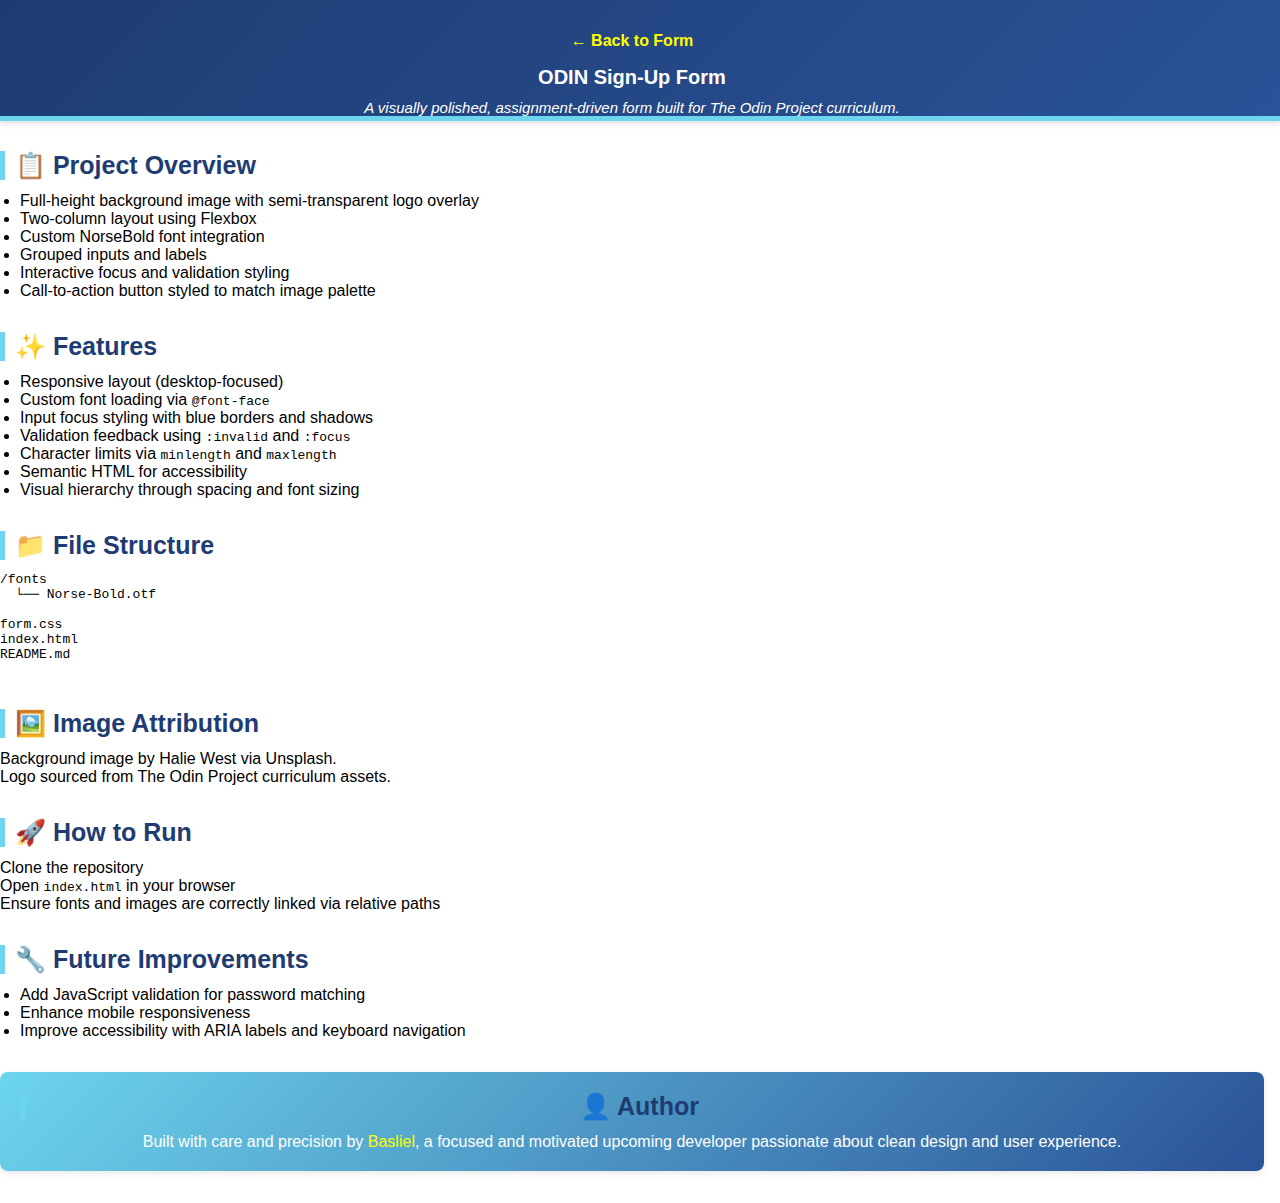
<file: about.html>
<!DOCTYPE html>
<html lang="en">
<head>
  <meta charset="UTF-8" />
  <meta name="viewport" content="width=device-width, initial-scale=1.0" />
  <title>About – ODIN Sign-Up Form</title>
  <link rel="stylesheet" href="about.css"> 
</head>
<body>
  <header>
    <nav>
      <a href="index.html">← Back to Form</a>
    </nav>
    <h1>ODIN Sign-Up Form</h1>
    <p class="subtitle">A visually polished, assignment-driven form built for The Odin Project curriculum.</p>
  </header>

  <main>
    <section>
      <h2>📋 Project Overview</h2>
      <ul>
        <li>Full-height background image with semi-transparent logo overlay</li>
        <li>Two-column layout using Flexbox</li>
        <li>Custom NorseBold font integration</li>
        <li>Grouped inputs and labels</li>
        <li>Interactive focus and validation styling</li>
        <li>Call-to-action button styled to match image palette</li>
      </ul>
    </section>

    <section>
      <h2>✨ Features</h2>
      <ul>
        <li>Responsive layout (desktop-focused)</li>
        <li>Custom font loading via <code>@font-face</code></li>
        <li>Input focus styling with blue borders and shadows</li>
        <li>Validation feedback using <code>:invalid</code> and <code>:focus</code></li>
        <li>Character limits via <code>minlength</code> and <code>maxlength</code></li>
        <li>Semantic HTML for accessibility</li>
        <li>Visual hierarchy through spacing and font sizing</li>
      </ul>
    </section>

    <section>
      <h2>📁 File Structure</h2>
      <pre>
/fonts
  └── Norse-Bold.otf

form.css
index.html
README.md
      </pre>
    </section>

    <section>
      <h2>🖼️ Image Attribution</h2>
      <p>Background image by Halie West via Unsplash.</p>
      <p>Logo sourced from The Odin Project curriculum assets.</p>
    </section>

    <section>
      <h2>🚀 How to Run</h2>
      <ol>
        <li>Clone the repository</li>
        <li>Open <code>index.html</code> in your browser</li>
        <li>Ensure fonts and images are correctly linked via relative paths</li>
      </ol>
    </section>

    <section>
      <h2>🔧 Future Improvements</h2>
      <ul>
        <li>Add JavaScript validation for password matching</li>
        <li>Enhance mobile responsiveness</li>
        <li>Improve accessibility with ARIA labels and keyboard navigation</li>
      </ul>
    </section>

    <section>
      <h2>👤 Author</h2>
      <p>Built with care and precision by <a href="mailto:basliel.ugr-3563-16@aau.edu.et">Basliel</a>, a focused and motivated upcoming developer passionate about clean design and user experience.</p>
    </section>
  </main>
</body>
</html>
</file>
<file: about.css>
* {
    margin: 0;
    padding: 0;
    box-sizing: border-box;
  }
  
  body {
    font-family:Arial, Helvetica, sans-serif;
    background: white;
    color: black;
    display: flex;
    flex-direction: column;
    height: 100vh;
  }
  header {
    background: linear-gradient(135deg, rgb(30, 60, 114), rgb(42, 82, 152));
    color: white;
    padding-top: 32px;
    padding-right: 16px;
    text-align: center;
    border-bottom: 5px solid rgb(109, 213, 237);
    box-shadow: 0 2px 6px rgba(0,0,0,0.15);
  }
  
  header nav {
    margin-bottom: 16px;
  }
  
  header nav a {
    color: yellow;
    text-decoration: none;
    font-weight: bold;
  }
  
  header nav a:hover {
    color: white;
  }
  
  header h1 {
    font-size: 20px;
    margin-bottom: 10px;
  }
  
  header .subtitle {
    font-size: 15px;
    font-style: italic;
  }
  
  main {
    flex: 1;
    width: 100vw;
    margin: 30px auto;
    padding-right: 16px;
  }
  
  section {
    margin-bottom: 32px;
  }
  
  section h2 {
    font-size: 25px;
    margin-bottom: 12px;
    color: rgb(30, 60, 114);
    border-left: 5px solid rgb(109, 213, 237);
    padding-left: 10px;
  }
  
  section ul {
    margin-left: 20px;
  }
  
  a {
    color: rgb(42, 82, 152);
    text-decoration: none;
  }
  
  a:hover {
    color: rgb(30, 60, 114);
  }
  section:last-of-type {
    padding: 20px;
    background: linear-gradient(135deg, rgb(109, 213, 237), rgb(42, 82, 152));
    color: white;
    border-radius: 8px;
    box-shadow: 0 2px 6px rgba(0,0,0,0.1);
    text-align: center;
  }
  
  section:last-of-type a {
    color: yellow;
  }
  
  section:last-of-type a:hover {
    text-decoration: underline;
  }
</file>
